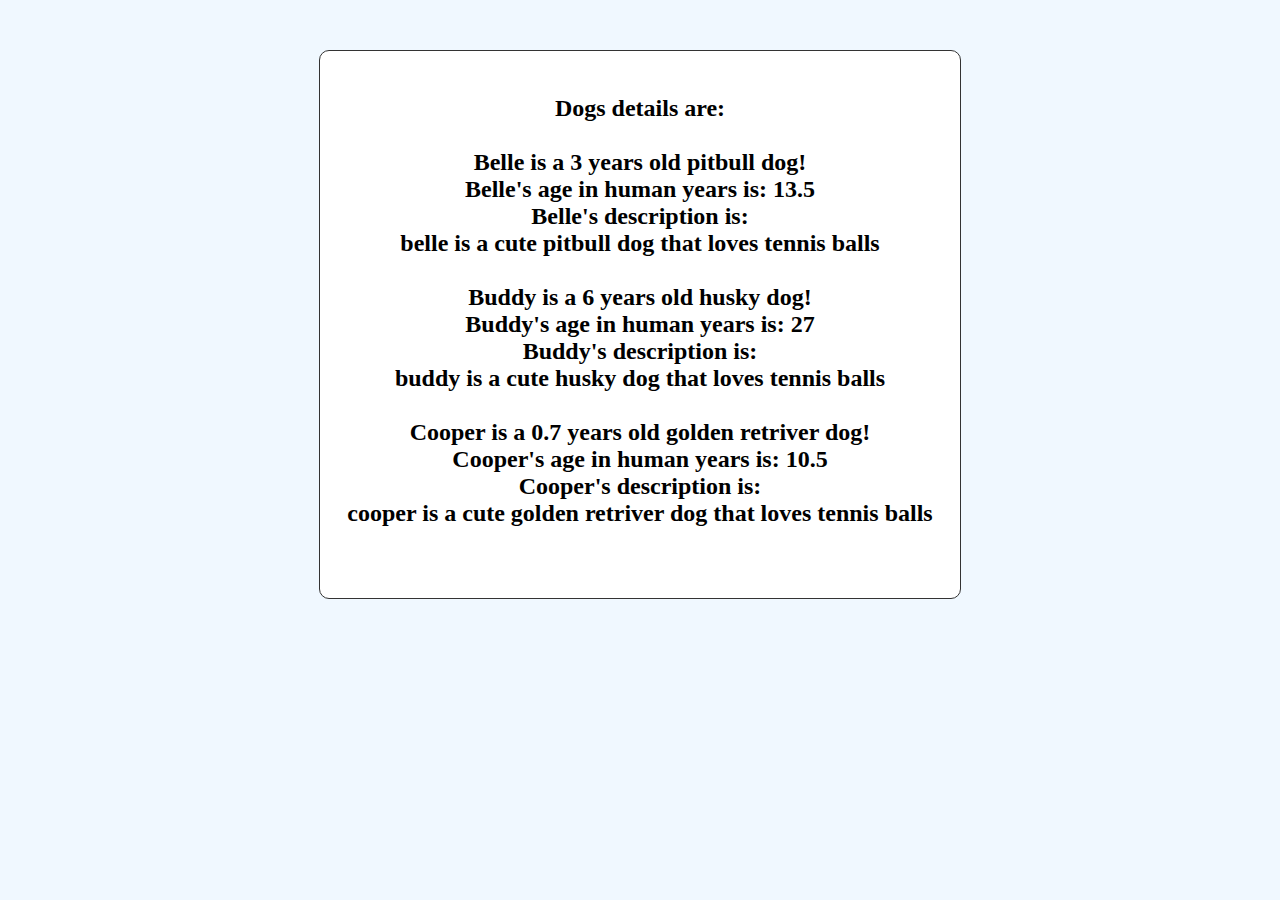
<file: dogs_oop.html>
<!DOCTYPE html>
<head>
    <title>OOP Dogs</title>
    <link rel="stylesheet" href="dogs_oop.css">
</head>
<body style="margin: 0 auto; text-align: center;">
    <div id="dogs_details">
        <h3 id="details">Dogs details are: <br><br> </h3>
    </div>
    <script src="dogs.js"></script>
</body>
</html>
</file>
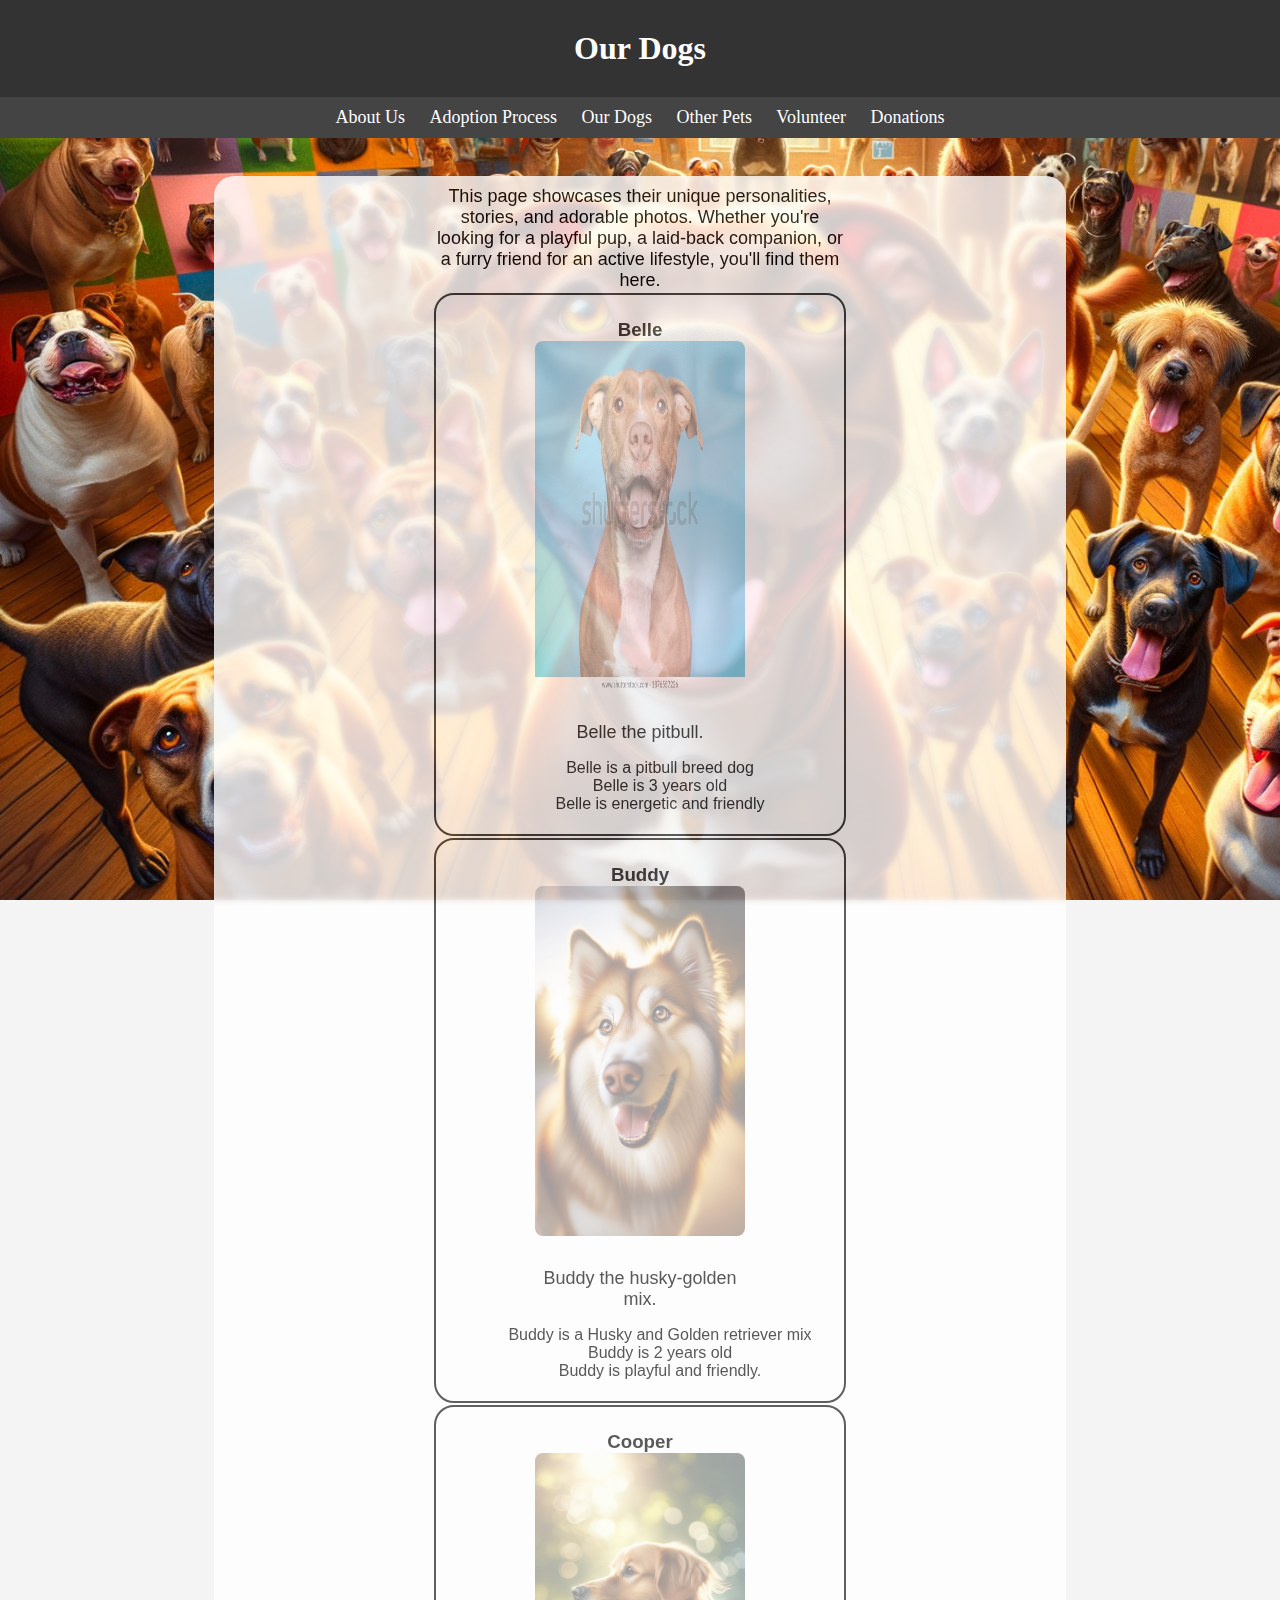
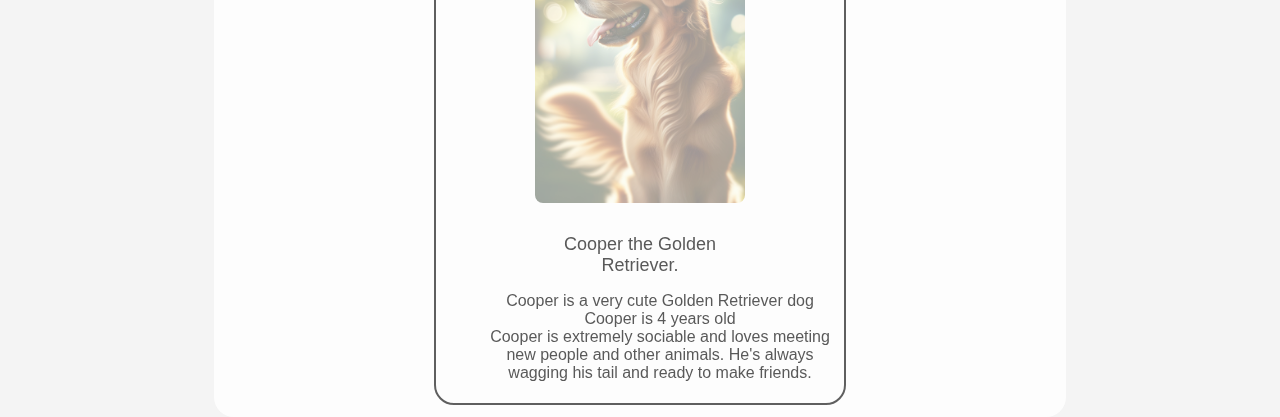
<file: page2.html>
<!DOCTYPE html>
<html>
	<head>
		<title>Paws Haven Rescue Dogs</title>
		<link rel="stylesheet" href="styles.css" />
	</head>
	<body class="dogs_body">
		<h1>Our Dogs</h1>
		<div id="nav">
			<a href="index.html">About Us</a>
			<a href="page1.html">Adoption Process</a>
			<a href="page2.html">Our Dogs</a>
			<a href="page4.html">Other Pets</a>
			<a href="page3.html">Volunteer</a>
			<a href="page5.html">Donations</a>
		</div>
		<br />
		<div class="container">
			<p id="dogs_p">
				This page showcases their unique personalities, stories, and adorable
				photos. Whether you're looking for a playful pup, a laid-back companion,
				or a furry friend for an active lifestyle, you'll find them here.
			</p>
			<table>
				<tr>
					<td>
						<h3>
							Belle<br />
							<img src="dog1.jpg" id="dog" />
						</h3>
						<p>Belle the pitbull.</p>
						<ul>
							<li>Belle is a pitbull breed dog</li>
							<li>Belle is 3 years old</li>
							<li>Belle is energetic and friendly</li>
						</ul>
					</td>
				</tr>
				<tr>
					<td>
						<h3>
							Buddy<br />
							<img src="dog2.jpg" id="dog" />
						</h3>
						<p>Buddy the husky-golden mix.</p>
						<ul>
							<li>Buddy is a Husky and Golden retriever mix</li>
							<li>Buddy is 2 years old</li>
							<li>Buddy is playful and friendly.</li>
						</ul>
					</td>
				</tr>
				<tr>
					<td>
						<h3>
							Cooper<br />
							<img src="dog3.jpg" id="dog" />
						</h3>
						<p>Cooper the Golden Retriever.</p>
						<ul>
							<li>Cooper is a very cute Golden Retriever dog</li>
							<li>Cooper is 4 years old</li>
							<li>
								Cooper is extremely sociable and loves meeting new people and
								other animals. He's always wagging his tail and ready to make
								friends.
							</li>
						</ul>
					</td>
				</tr>
			</table>
		</div>
	</body>
	<script src="dogs.js"></script>
</html>
</file>
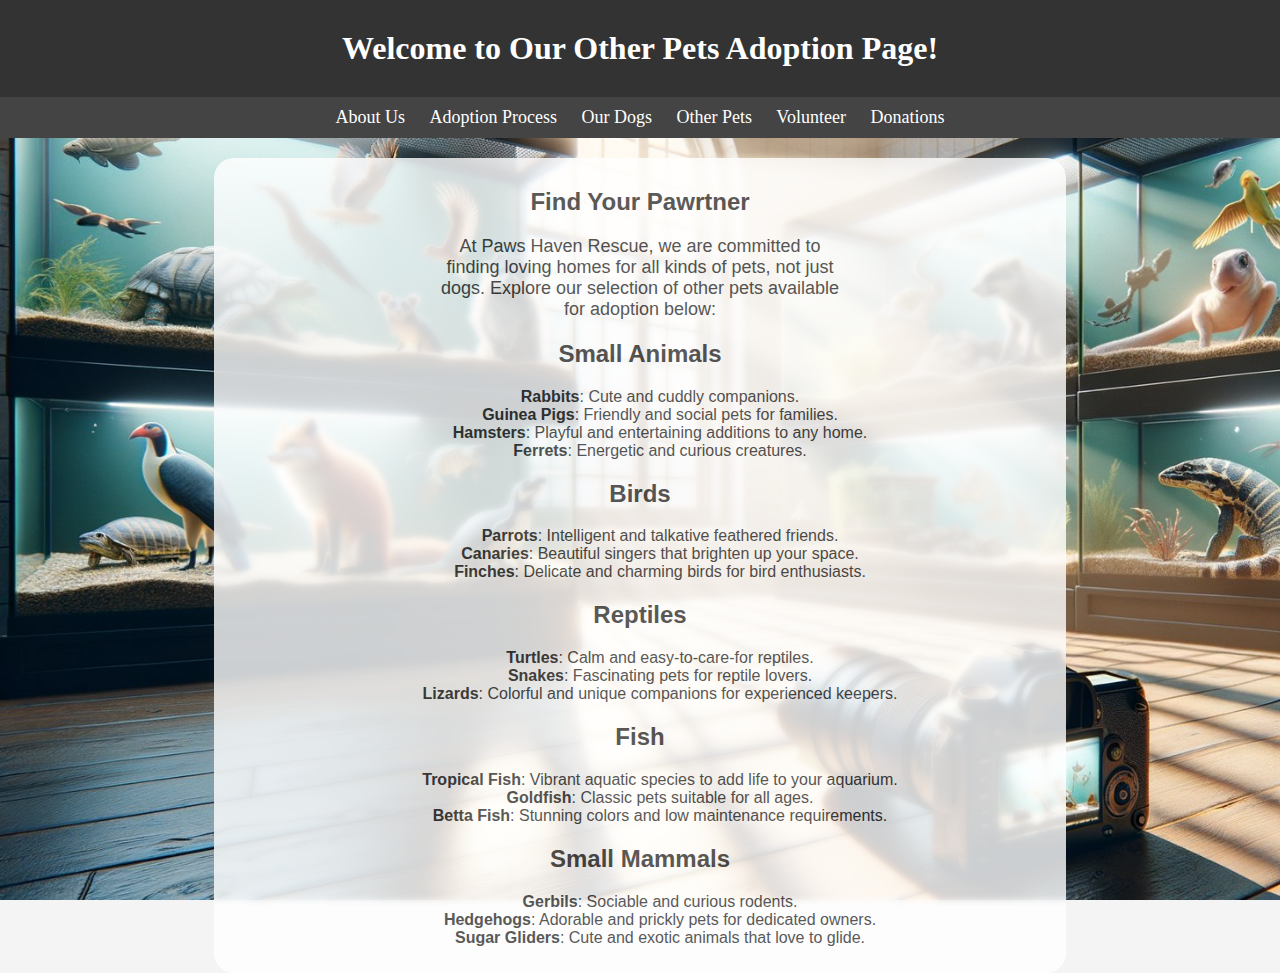
<file: page4.html>
<!DOCTYPE html>
<html>
	<head>
		<title>Paws Haven Rescue Volunteer</title>
		<link rel="stylesheet" href="styles.css" />
	</head>
	<body class="page4_body">
		<h1>Welcome to Our Other Pets Adoption Page!</h1>
		<div id="nav">
			<a href="index.html">About Us</a>
			<a href="page1.html">Adoption Process</a>
			<a href="page2.html">Our Dogs</a>
			<a href="page4.html">Other Pets</a>
			<a href="page3.html">Volunteer</a>
			<a href="page5.html">Donations</a>
		</div>
		<div class="container">
			<h2>Find Your Pawrtner</h2>
			<p>
				At Paws Haven Rescue, we are committed to finding loving homes for all
				kinds of pets, not just dogs. Explore our selection of other pets
				available for adoption below:
			</p>

			<h2>Small Animals</h2>
			<ul>
				<li><strong>Rabbits</strong>: Cute and cuddly companions.</li>
				<li>
					<strong>Guinea Pigs</strong>: Friendly and social pets for families.
				</li>
				<li>
					<strong>Hamsters</strong>: Playful and entertaining additions to any
					home.
				</li>
				<li><strong>Ferrets</strong>: Energetic and curious creatures.</li>
			</ul>

			<h2>Birds</h2>
			<ul>
				<li>
					<strong>Parrots</strong>: Intelligent and talkative feathered friends.
				</li>
				<li>
					<strong>Canaries</strong>: Beautiful singers that brighten up your
					space.
				</li>
				<li>
					<strong>Finches</strong>: Delicate and charming birds for bird
					enthusiasts.
				</li>
			</ul>
			<h2>Reptiles</h2>
			<ul>
				<li><strong>Turtles</strong>: Calm and easy-to-care-for reptiles.</li>
				<li><strong>Snakes</strong>: Fascinating pets for reptile lovers.</li>
				<li>
					<strong>Lizards</strong>: Colorful and unique companions for
					experienced keepers.
				</li>
			</ul>

			<h2>Fish</h2>
			<ul>
				<li>
					<strong>Tropical Fish</strong>: Vibrant aquatic species to add life to
					your aquarium.
				</li>
				<li><strong>Goldfish</strong>: Classic pets suitable for all ages.</li>
				<li>
					<strong>Betta Fish</strong>: Stunning colors and low maintenance
					requirements.
				</li>
			</ul>

			<h2>Small Mammals</h2>
			<ul>
				<li><strong>Gerbils</strong>: Sociable and curious rodents.</li>
				<li>
					<strong>Hedgehogs</strong>: Adorable and prickly pets for dedicated
					owners.
				</li>
				<li>
					<strong>Sugar Gliders</strong>: Cute and exotic animals that love to
					glide.
				</li>
			</ul>
		</div>
	</body>
</html>
</file>
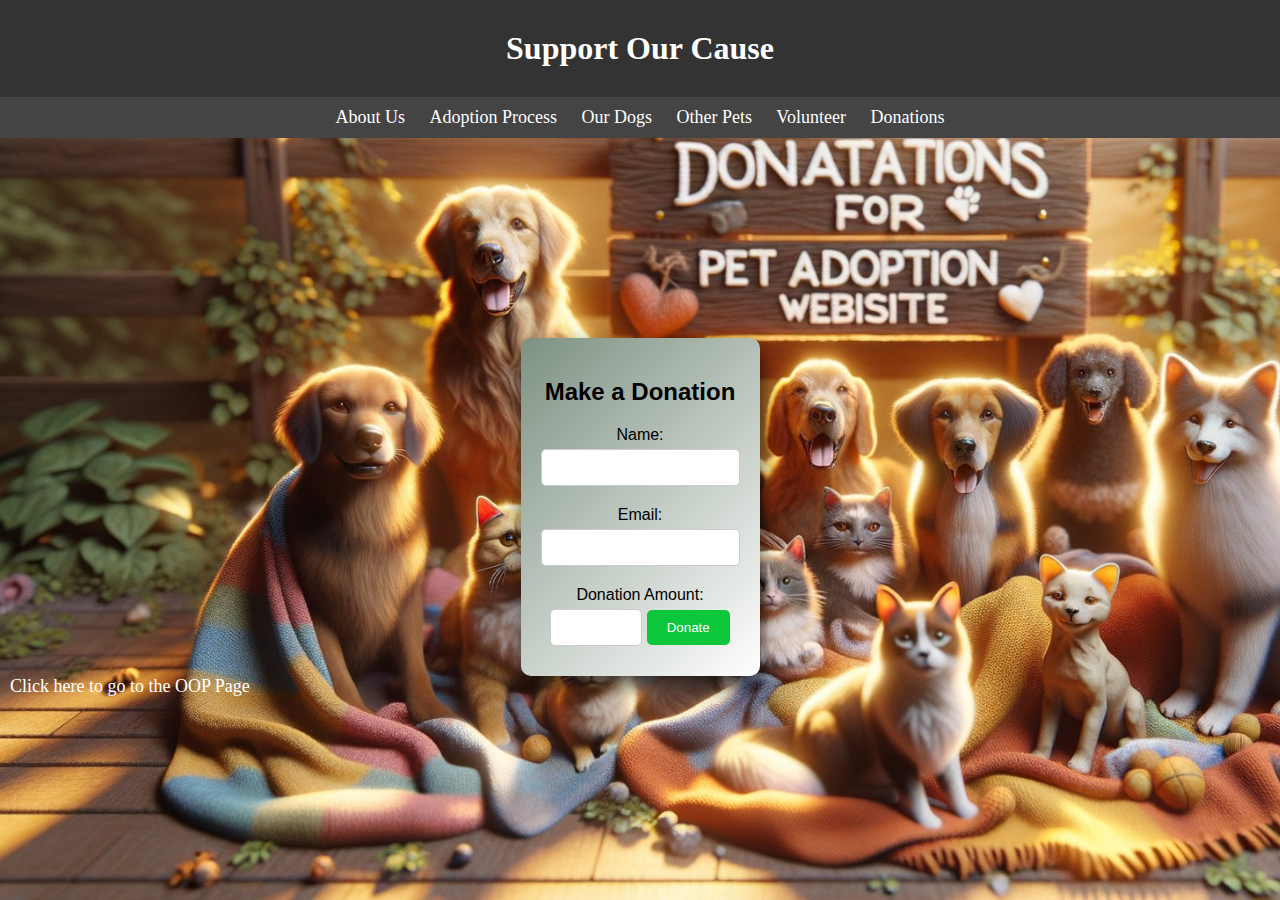
<file: page5.html>
<!DOCTYPE html>
	<head>
		<title>Donation Page</title>
		<link rel="stylesheet" href="donations.css" />
	</head>
	<body>
        <h1>Support Our Cause</h1>
        <div id="nav">
			<a href="index.html">About Us</a>
			<a href="page1.html">Adoption Process</a>
			<a href="page2.html">Our Dogs</a>
			<a href="page4.html">Other Pets</a>
			<a href="page3.html">Volunteer</a>
			<a href="page5.html">Donations</a>
		</div>
		<div class="container">
			<div class="donation-box">
				<h2>Make a Donation</h2>
				<form id="donationForm">
					<label for="name">Name:</label>
					<input type="text" id="name" name="name" required />
					<label for="email">Email:</label>
					<input type="email" id="email" name="email" required />
					<label for="amount">Donation Amount:</label>
					<input type="number" id="amount" name="amount" required />
					<button type="submit">Donate</button>
				</form>
				<div id="thankYouMessage" class="hidden">
				</div>
			</div>
		</div>
		<a href="dogs_oop.html">Click here to go to the OOP Page</a>
		<script src="donation_script.js"></script>
	</body>
</html>
</file>
<file: dogs_oop.css>
body {
	font-family: "Arial, sans-serif";
	background-color: #f0f8ff;
	color: #333333;
	margin: 0;
	text-align: center;
}

#dogs_details {
	margin-top: 50px;
	padding: 20px;
	border: 1px solid #333333;
	border-radius: 10px;
	background-color: #ffffff;
	max-width: 600px;
	margin-left: auto;
	margin-right: auto;
}

h3#details {
	color: black;
	font-size: 24px;
}
</file>
<file: styles.css>
body {
	font-family: "Arial", sans-serif;
	background-color: #f4f4f4;
	color: #333;
	padding: 0px;
	margin: 0px;
	text-align: center;
}

.homepage_body {
	background-image: url("test_outside.png");
	background-repeat: no-repeat;
	background-size: cover;
	background-attachment: fixed;
}

.adoption_body {
	background-image: url("test_inside.png");
	background-repeat: no-repeat;
	background-size: cover;
	background-attachment: fixed;
}

.dogs_body {
	background-image: url("dogs_body.jpg");
	background-repeat: no-repeat;
	background-size: cover;
	background-attachment: fixed;
}

.page4_body {
	background-image: url("other_pets.jpg");
	background-repeat: no-repeat;
	background-size: cover;
	background-attachment: fixed;
}

#form_id {
	color: blue;
}

h1 {
	font-family: "Gill Sans MT";
	background-color: #333;
	color: #fff;
	padding: 30px;
	margin-top: 0px;
	margin-bottom: 0;
}

p {
	text-align: center;
	width: 50%;
	margin: 0 0 0 25%;
	font-size: 18px;
}

#nav {
	background-color: #444;
	padding: 10px;
	margin: 0 0 0 0;
}

a {
	font-family: "Times New Roman";
	display: inline-block;
	color: #fff;
	text-decoration: none;
	margin: 0 10px;
	font-size: 18px;
}

.container {
	padding: 10px;
	margin: 0 auto;
	margin-top: 20px;
	width: 65%;
	border-radius: 20px;
	background-color: white;
	opacity: 0.8;
	backdrop-filter: blur(3px);
}

#volunteer_paragraph {
	width: 80%;
	margin: 0 auto;
}

#adoption_process {
	color: black;
	margin: 0 auto;
	width: 80%;
}

#dogs_p {
	color: black;
	backdrop-filter: blur(4px);
}

table {
	width: 50%;
	background-color: transparent;
	border-radius: 20px;
	margin: 0 0 0 25%;
	text-align: center;
}

video {
	border-radius: 10px;
}

th,
td {
	padding: 5px;
	border-radius: 20px;
	border: 2px solid #3a3a3a;
	backdrop-filter: blur(4px);
}

td:hover {
	background-color: #9ac9c4;
}

hr {
	border-color: rgb(124, 124, 124);
	border-width: 2px;
	border-style: solid;
}

.form {
	width: 45%;
	padding: 25px;
	height: fit-content;
	border-radius: 30px;
	margin: 0 auto;
	background-color: transparent;
	backdrop-filter: blur(4px);
}

.volunteer {
	background-image: url("test_volunteer.png");
	background-repeat: no-repeat;
	background-size: cover;
	background-attachment: fixed;
}

label {
	font-family: Verdana;
	font-size: 18px;
	text-decoration: underline;
	font-weight: bold;
	color: black;
}

input[type="text"],
input[type="email"],
input[type="tel"],
textarea {
	width: 25%;
	padding: 8px;
	border: 2px solid #ccc;
	border-radius: 3px;
}

textarea {
	width: fit-content;
	resize: vertical;
}

button {
	background-color: #2d2d2d;
	color: #ffffff;
	padding: 10px;
	border-radius: 7px;
	cursor: pointer;
	width: 20%;
}

#signCanvas {
	position: sticky;
	border: thin, solid;
	border-radius: 12px;
	width: 300px;
	height: 130px;
}

#dog {
	width: 210px;
	height: 350px;
	border-radius: 8px;
	margin-bottom: 8px;
	opacity: 0.5;
}

#dog:hover {
	opacity: 1;
}

ul {
	list-style-type: none;
	align-items: center;
}

#shelter_inside_img {
	border-radius: 8px;
	margin-bottom: 8px;
	height: 1270px;
}

#shelter_outside_img {
	border-radius: 8px;
	margin-bottom: 8px;
	height: 1270px;
}

h2,
h3 {
	color: #333;
}
</file>
<file: donations.css>
h1 {
	text-align: center;
	font-family: "Gill Sans MT";
	background-color: #333;
	color: #fff;
	padding: 30px;
	margin-top: 0px;
	margin-bottom: 0;
}
#nav {
	text-align: center;
	margin: 0 auto;
	background-color: #444;
	padding: 10px;
	margin-bottom: 25px;
}
a {
	font-family: "Times New Roman";
	display: inline-block;
	color: #fff;
	text-decoration: none;
	margin: 0 10px;
	font-size: 18px;
}
body {
	background-image: url("shelter_donation.jpg");
	background-repeat: no-repeat;
	background-size: cover;
	background-attachment: fixed;
	font-family: Arial, sans-serif;
	justify-content: center;
	align-items: center;
	margin: 0 auto;
}

.container {
	margin: 0 auto;
	align-items: center;
	text-align: center;
}

.donation-box {
	margin: 0 auto;
	margin-top: 200px;
	background: linear-gradient(135deg, #7d9182 0%, #ffffff 100%);
	padding: 20px;
	border-radius: 10px;
	box-shadow: 0 10px 20px rgba(0, 0, 0, 0.7);
	animation: zoomInOut 5s infinite, fadeIn 2s;
	width: fit-content;
}

@keyframes zoomInOut {
	0%,
	100% {
		transform: scale(1);
	}
	50% {
		transform: scale(1.1);
	}
}

@keyframes fadeIn {
	from {
		opacity: 0;
	}
	to {
		opacity: 1;
	}
}

label {
	display: block;
	margin: 10px 0 5px;
}

input {
	width: fit-content;
	padding: 10px;
	margin-bottom: 10px;
	border: 1px solid #ccc;
	border-radius: 5px;
}

#amount {
	width: 70px;
}

button {
	margin: 0 auto;
	background-color: #0cc73b;
	color: #fff;
	padding: 10px 20px;
	border: none;
	border-radius: 5px;
	cursor: pointer;
	transition: background-color 0.3s;
}

button:hover {
	background-color: #08981b;
}

.hidden {
	display: none;
}

#thankYouMessage {
	margin-top: 20px;
	font-size: 18px;
	color: #000000;
}
</file>
